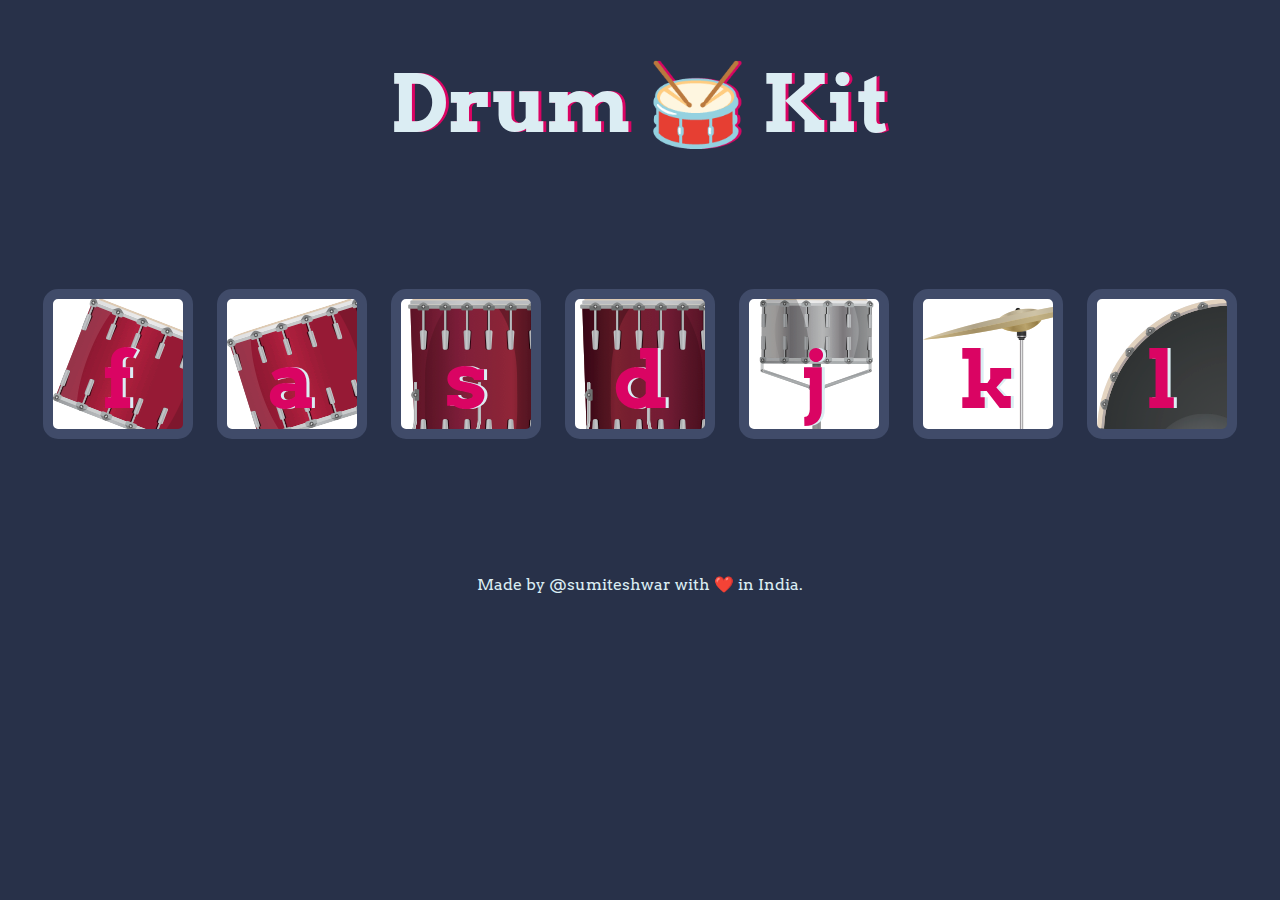
<file: index.html>
<!DOCTYPE html>
<html lang="en" dir="ltr">

<head>
  <meta charset="utf-8">
  <title>Drum Kit by SK</title>
  <link rel="stylesheet" href="styles.css">
  <link href="https://fonts.googleapis.com/css?family=Arvo" rel="stylesheet">
</head>

<body>
  <h1 id="title">Drum 🥁 Kit</h1>
  <div class="set">
    <button class="f drum">f</button>
    <button class="a drum">a</button>
    <button class="s drum">s</button>
    <button class="d drum">d</button>
    <button class="j drum">j</button>
    <button class="k drum">k</button>
    <button class="l drum">l</button>
  </div>

<script src="index.js" charset="utf-8"></script>
<!-- <script src="index.js" charset="utf-8"></script> -->
<footer>
  Made by @sumiteshwar with ❤️ in India.
</footer>

</body>
</html>
</file>
<file: styles.css>
body {
  text-align: center;
  background-color: #283149;
}

h1 {
  font-size: 5rem;
  color: #DBEDF3;
  font-family: "Arvo", cursive;
  text-shadow: 3px 0 #DA0463;

}

footer {
  color: #DBEDF3;
  font-family: "Arvo", cursive;
}

.f {
  background-image: url("images/tom1.png");
}

.a {
  background-image: url("images/tom2.png");
}

.s {
  background-image: url("images/tom3.png");
}

.d {
  background-image: url("images/tom4.png");
}

.j {
  background-image: url("images/snare.png");
}

.k {
  background-image: url("images/crash.png");
}

.l {
  background-image: url("images/kick.png");
}

.set {
  margin: 10% auto;
}

.pressed {
  box-shadow: 0 3px 4px 0 #DBEDF3;
  opacity: 0.5;
}

.red {
  color: red;
}

.drum {
  outline: none;
  border: 10px solid #404B69;
  font-size: 5rem;
  font-family: 'Arvo', cursive;
  line-height: 2;
  font-weight: 900;
  color: #DA0463;
  text-shadow: 3px 0 #DBEDF3;
  border-radius: 15px;
  display: inline-block;
  width: 150px;
  height: 150px;
  text-align: center;
  margin: 10px;
  background-color: white;
}
</file>
